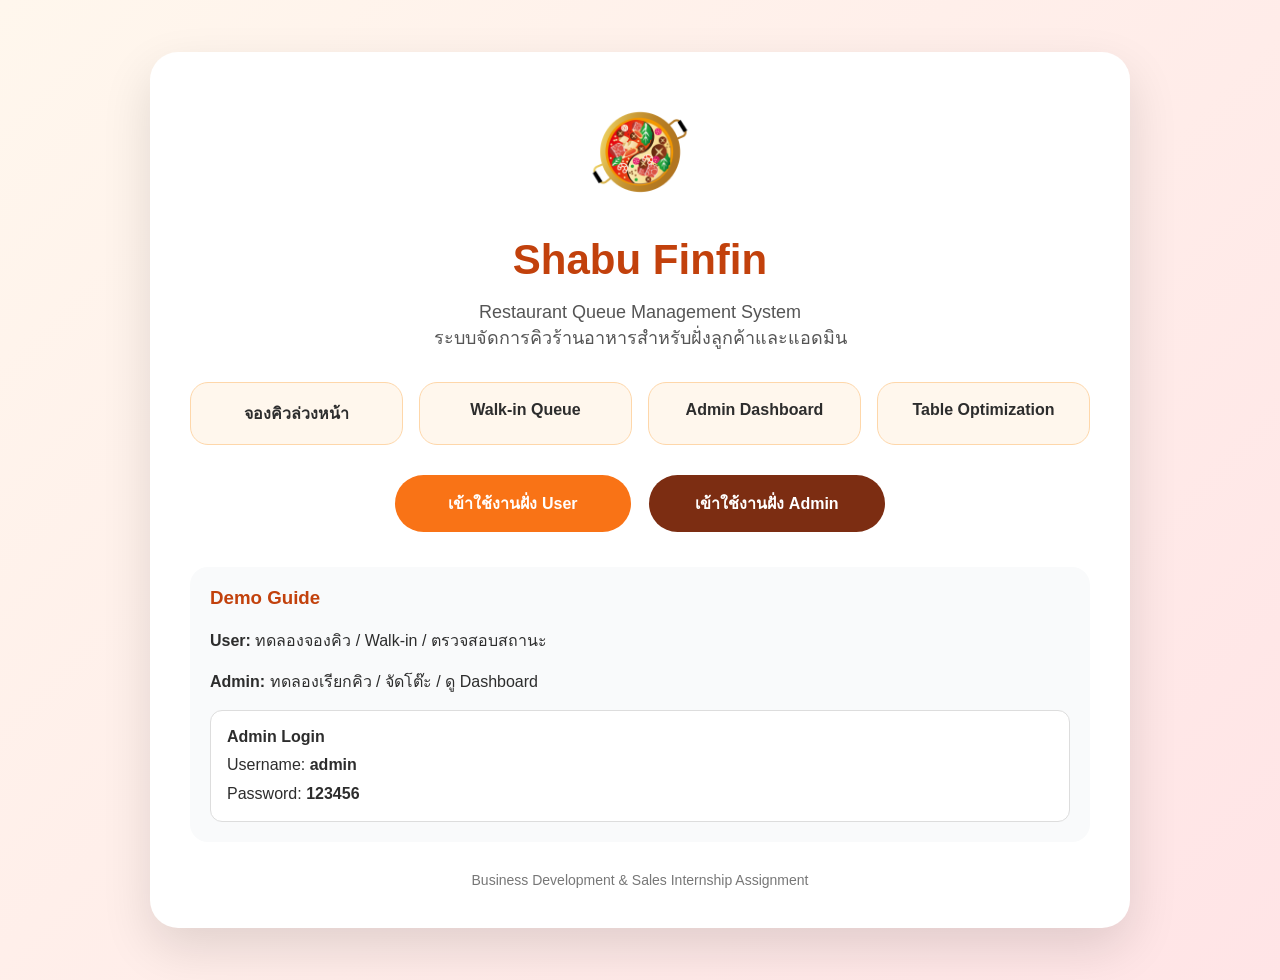
<file: index.html>
<!DOCTYPE html>
<html lang="th">
<head>
  <meta charset="UTF-8" />
  <meta name="viewport" content="width=device-width, initial-scale=1.0" />
  <title>Shabu Finfin Demo</title>

  <style>
    body {
      margin: 0;
      font-family: Arial, sans-serif;
      background: linear-gradient(135deg, #fff7ed, #ffe4e6);
      color: #2d2d2d;
    }

    .container {
      min-height: 100vh;
      display: flex;
      justify-content: center;
      align-items: center;
      padding: 40px 20px;
    }

    .card {
      width: 100%;
      max-width: 900px;
      background: white;
      border-radius: 28px;
      padding: 40px;
      box-shadow: 0 20px 50px rgba(0,0,0,0.12);
      text-align: center;
    }

    .logo {
      width: 120px;
      height: 120px;
      object-fit: contain;
      margin-bottom: 10px;
    }

    h1 {
      font-size: 42px;
      margin: 10px 0;
      color: #c2410c;
    }

    .subtitle {
      font-size: 18px;
      color: #555;
      margin-bottom: 30px;
    }

    .highlight {
      display: grid;
      grid-template-columns: repeat(auto-fit, minmax(180px, 1fr));
      gap: 16px;
      margin: 30px 0;
    }

    .box {
      background: #fff7ed;
      border: 1px solid #fed7aa;
      border-radius: 18px;
      padding: 18px;
      font-weight: bold;
    }

    .buttons {
      display: flex;
      justify-content: center;
      gap: 18px;
      flex-wrap: wrap;
      margin-top: 30px;
    }

    .btn {
      text-decoration: none;
      padding: 16px 28px;
      border-radius: 999px;
      font-weight: bold;
      transition: 0.2s;
      min-width: 180px;
      display: inline-block;
    }

    .btn-user {
      background: #f97316;
      color: white;
    }

    .btn-admin {
      background: #7c2d12;
      color: white;
    }

    .btn:hover {
      transform: translateY(-3px);
      box-shadow: 0 10px 20px rgba(0,0,0,0.15);
    }

    .demo-guide {
      margin-top: 35px;
      padding: 20px;
      background: #f9fafb;
      border-radius: 18px;
      text-align: left;
    }

    .demo-guide h3 {
      margin-top: 0;
      color: #c2410c;
    }

    .account {
      background: white;
      padding: 12px 16px;
      border-radius: 12px;
      border: 1px solid #ddd;
      margin-top: 10px;
      line-height: 1.8;
    }

    footer {
      margin-top: 30px;
      font-size: 14px;
      color: #777;
    }

    @media (max-width: 600px) {
      h1 {
        font-size: 32px;
      }

      .card {
        padding: 28px 20px;
      }
    }
  </style>
</head>

<body>
  <div class="container">
    <div class="card">
      <img src="shabu.png" alt="Shabu Finfin Logo" class="logo" />

      <h1>Shabu Finfin</h1>
      <p class="subtitle">
        Restaurant Queue Management System<br />
        ระบบจัดการคิวร้านอาหารสำหรับฝั่งลูกค้าและแอดมิน
      </p>

      <div class="highlight">
        <div class="box">จองคิวล่วงหน้า</div>
        <div class="box">Walk-in Queue</div>
        <div class="box">Admin Dashboard</div>
        <div class="box">Table Optimization</div>
      </div>

      <div class="buttons">
        <a href="user.html" class="btn btn-user">เข้าใช้งานฝั่ง User</a>
        <a href="admin.html" class="btn btn-admin">เข้าใช้งานฝั่ง Admin</a>
      </div>

      <div class="demo-guide">
        <h3>Demo Guide</h3>
        <p><strong>User:</strong> ทดลองจองคิว / Walk-in / ตรวจสอบสถานะ</p>
        <p><strong>Admin:</strong> ทดลองเรียกคิว / จัดโต๊ะ / ดู Dashboard</p>

        <div class="account">
          <strong>Admin Login</strong><br />
          Username: <strong>admin</strong><br />
          Password: <strong>123456</strong>
        </div>
      </div>

      <footer>
        Business Development & Sales Internship Assignment
      </footer>
    </div>
  </div>
</body>
</html>
</file>
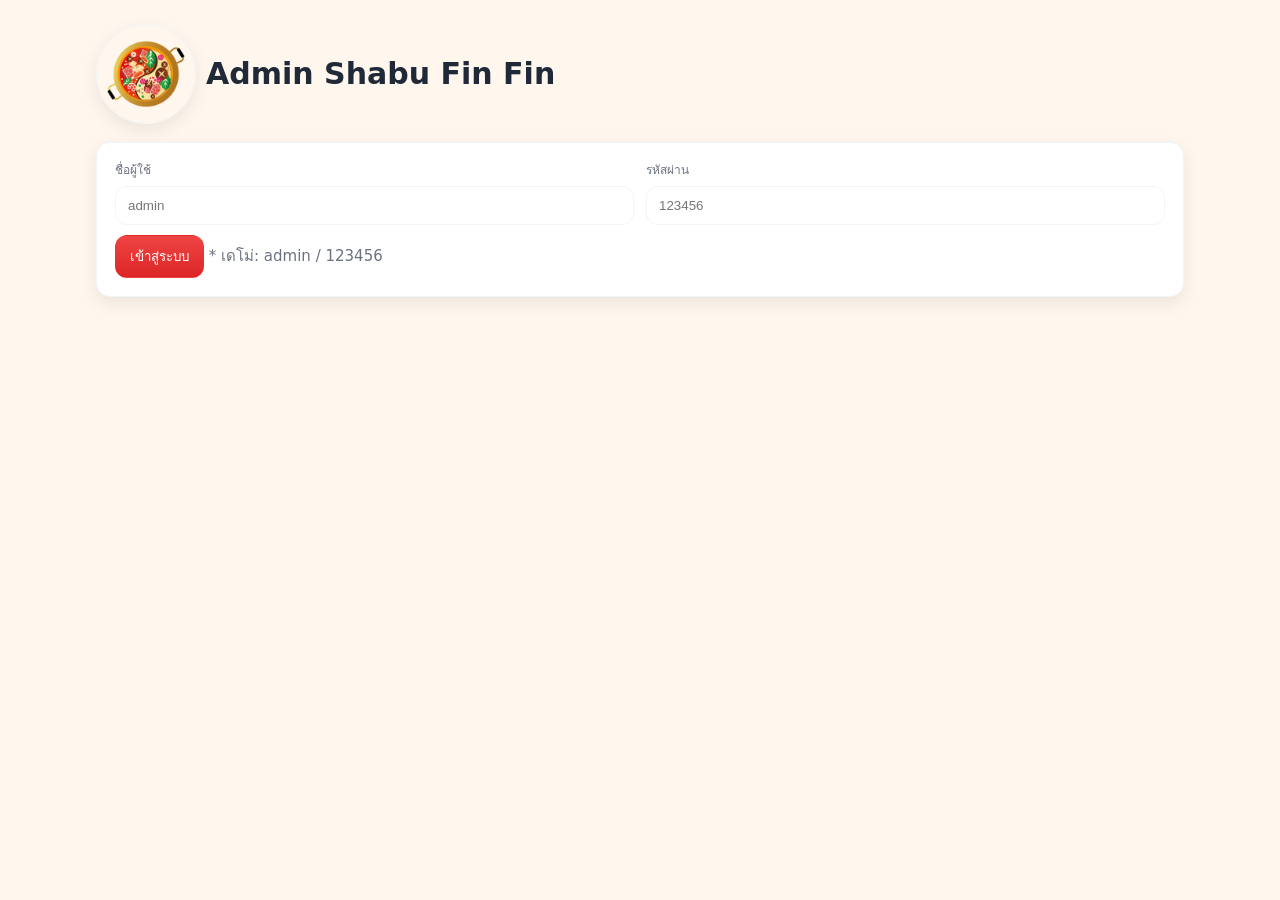
<file: admin.html>
<!DOCTYPE html>
<html lang="th">
<head>
  <meta charset="UTF-8" />
  <title>Admin | จัดการคิวร้านอาหาร</title>
  <meta name="viewport" content="width=device-width, initial-scale=1.0" />
  <link rel="stylesheet" href="style.css" />
</head>
<body>
<div class="container" id="app">

  <div class="header">
    <div class="brand">
      <img class="logo" src="shabu.png" alt="Shabu / BBQ Logo" />
      <h1>Admin Shabu Fin Fin</h1>
    </div>
    <div class="flex">
      <button class="btn bad" id="btnLogout" style="display:none">ออกจากระบบ</button>
    </div>
  </div>

  <!-- Login -->
  <div class="card" id="loginBox" aria-live="polite">
    <div class="row">
      <div>
        <label for="u">ชื่อผู้ใช้</label>
        <input id="u" class="input" placeholder="admin" autocomplete="username" />
      </div>
      <div>
        <label for="p">รหัสผ่าน</label>
        <input id="p" class="input" type="password" placeholder="123456" autocomplete="current-password" />
      </div>
    </div>
    <div style="margin-top:10px">
      <button class="btn primary" id="btnLogin">เข้าสู่ระบบ</button>
      <span class="help">* เดโม่: admin / 123456</span>
    </div>
  </div>

  <!-- Dashboard -->
  <div id="dash" style="display:none" aria-live="polite">
    <div class="grid cols-3">
      <div class="card">
        <div class="kv"><div>ลูกค้าทั้งหมดวันนี้</div><div class="badge" id="st_total">0</div></div>
        <div class="kv"><div>กำลังรอ</div><div class="badge warn" id="st_waiting">0</div></div>
        <div class="kv"><div>เสิร์ฟแล้ว</div><div class="badge ok" id="st_served">0</div></div>
        <div class="kv"><div>ยกเลิก</div><div class="badge bad" id="st_cancel">0</div></div>
        <div class="kv"><div>เวลารอเฉลี่ย</div><div class="badge" id="st_avg">0 นาที</div></div>
      </div>

      <div class="card">
        <div class="flex">
          <button class="btn ok" id="btnNext">📢 เรียกคิวถัดไป</button>
          <button class="btn" id="btnExport">⬇️ ส่งออก CSV</button>
        </div>
        <p class="small">ระบบจะพยายามจัดโต๊ะให้พอดีกับจำนวนลูกค้า (Reservation มาก่อน Walk-in)</p>
        <div id="lastCalled" class="small" aria-live="polite"></div>
        <hr />
        <!-- ตั้งค่าเวลาต่อโต๊ะ -->
        <div class="flex" style="gap:8px">
          <input id="svcMins" class="input" type="number" min="15" max="240" placeholder="เวลาต่อโต๊ะ (นาที)">
          <button class="btn" id="btnSvc">ตั้งค่าเวลา</button>
          <span class="small">ปัจจุบัน: <span id="svcNow"></span> นาที</span>
        </div>
        <!-- ตั้งค่า Hold นาที -->
        <div class="flex" style="gap:8px; margin-top:8px">
          <input id="holdMins" class="input" type="number" min="1" max="30" placeholder="เวลารอรับโต๊ะ (นาที)">
          <button class="btn" id="btnHold">ตั้งค่า Hold</button>
          <span class="small">ปัจจุบัน: <span id="holdNow"></span> นาที</span>
        </div>
      </div>

      <div class="card">
        <div class="input-inline">
          <input class="input" id="qName" placeholder="ค้นหาชื่อ" />
          <input class="input" id="qDate" type="date" />
          <button class="btn" id="btnSearch">ค้นหา</button>
        </div>
        <div id="searchOut" class="small" style="margin-top:8px;opacity:.8"></div>
        <div id="searchTableWrap" style="margin-top:8px"></div>
      </div>
    </div>

    <div class="grid cols-2" style="margin-top:12px">
      <!-- Queue list -->
      <div class="card">
        <div class="flex"><h3 style="margin:0">คิวที่กำลังรอ</h3><span class="right help">คลิกปุ่มสำหรับจัดการ</span></div>
        <table class="table" id="tblQueue">
          <thead><tr><th>#</th><th>ประเภท</th><th>ชื่อ</th><th>คน</th><th>เวลาที่ต้องการ/มาถึง</th><th></th></tr></thead>
          <tbody></tbody>
        </table>
      </div>

      <!-- Tables -->
      <div class="card">
        <div class="flex"><h3 style="margin:0">โต๊ะ</h3><span class="right help">กด “นั่งโต๊ะ” เมื่อผู้ใช้มาถึง, “ทำบิล/โต๊ะว่าง” เมื่อเสร็จสิ้น</span></div>
        <div id="tables" class="grid cols-2"></div>
      </div>
    </div>

    <div class="card" style="margin-top:12px">
      <h3>ประวัติวันนี้ (จบแล้ว)</h3>
      <table class="table" id="tblHistory">
        <thead><tr><th>เวลา</th><th>ชื่อ</th><th>ประเภท</th><th>สถานะ</th><th>คน</th><th>โต๊ะ</th><th>ยอดรวม</th></tr></thead>
        <tbody></tbody>
      </table>
    </div>
  </div>
</div>

<!-- Core app -->
<script src="queue.js"></script>

<script>
/* ====== โค้ดหน้า Admin เดิม (ไม่ตัดทอน) — เหมือนเวอร์ชันก่อนหน้า ยกเว้นปุ่ม "ทำบิล" มีอยู่แล้ว ====== */
document.addEventListener('DOMContentLoaded', () => {
  const loginBox = document.getElementById('loginBox');
  const dash = document.getElementById('dash');
  const btnLogout = document.getElementById('btnLogout');
  const btnLogin = document.getElementById('btnLogin');
  const btnNext = document.getElementById('btnNext');
  const btnExport = document.getElementById('btnExport');
  const btnSearch = document.getElementById('btnSearch');
  const qName = document.getElementById('qName');
  const qDate = document.getElementById('qDate');
  const lastCalled = document.getElementById('lastCalled');
  const searchOut = document.getElementById('searchOut');
  const searchTableWrap = document.getElementById('searchTableWrap');

  const svcMins = document.getElementById('svcMins');
  const btnSvc = document.getElementById('btnSvc');
  const svcNow = document.getElementById('svcNow');

  const holdMins = document.getElementById('holdMins');
  const btnHold = document.getElementById('btnHold');
  const holdNow = document.getElementById('holdNow');

  function gate(){
    if(QueueApp.isAdmin()){
      loginBox.style.display='none';
      dash.style.display='block';
      btnLogout.style.display='inline-flex';
      svcNow.textContent = QueueApp.getServiceLimit();
      holdNow.textContent = QueueApp.getHoldLimit();
      renderAll();
    }else{
      loginBox.style.display='block';
      dash.style.display='none';
      btnLogout.style.display='none';
    }
  }
  gate();

  btnLogin.onclick = ()=>{
    const u = (document.getElementById('u').value||'').trim();
    const p = (document.getElementById('p').value||'').trim();
    const res = QueueApp.adminLogin({username:u, password:p});
    if(res.ok){ gate(); } else alert(res.msg||'เข้าสู่ระบบไม่สำเร็จ');
  };
  btnLogout.onclick = ()=>{ QueueApp.adminLogout(); gate(); };

  btnSvc.onclick = ()=>{
    const v = parseInt(svcMins.value||'',10);
    const n = QueueApp.setServiceLimit(v);
    svcNow.textContent = n;
    alert(`ตั้งเวลาต่อโต๊ะ = ${n} นาที`);
  };
  btnHold.onclick = ()=>{
    const v = parseInt(holdMins.value||'',10);
    const n = QueueApp.setHoldLimit(v);
    holdNow.textContent = n;
    alert(`ตั้งเวลา Hold = ${n} นาที`);
  };

  btnNext.onclick = ()=>{
    const r = QueueApp.nextQueue();
    if(!r.ok){
      if(r.reason==='NO_TABLE') alert('ยังไม่มีโต๊ะว่างสำหรับจำนวนคนคิวถัดไป');
      else alert('ไม่มีคิวที่เรียกได้ตอนนี้');
      return;
    }
    const it = r.item;
    const when = new Date(it.type==='reservation'? it.requestedTime : it.checkInTime).toLocaleTimeString();
    lastCalled.textContent = `เรียกคุณ ${it.name} (${it.type==='reservation'?'จอง':'Walk-in'} ${when}) → จองโต๊ะ ${it.tableId} ชั่วคราว (${QueueApp.getHoldLimit()} นาที) – สถานะ: เรียกแล้ว`;
    QueueApp.beep();
    renderAll();
  };

  btnExport.onclick = ()=>QueueApp.exportCSV();

  btnSearch.onclick = ()=>{
    const name = qName.value.trim().toLowerCase();
    const date = qDate.value;
    const d = QueueApp.load();
    const arr = [...d.items, ...d.history].filter(it=>{
      const byName = name? (it.name||'').toLowerCase().includes(name): true;
      const byDate = date? (it.createdAt||'').slice(0,10)===date : true;
      return byName && byDate;
    });
    searchOut.textContent = `พบ ${arr.length} รายการ`;

    if(arr.length){
      const rows = arr.slice(0,30).map(it=>`
        <tr>
          <td>${QueueApp.esc(it.type)}</td>
          <td>${QueueApp.esc(it.name)}</td>
          <td>${it.party}</td>
          <td>${QueueApp.esc(it.status||'-')}</td>
          <td>${new Date(it.createdAt||it.requestedTime||Date.now()).toLocaleString()}</td>
        </tr>
      `).join('');
      searchTableWrap.innerHTML = `
        <table class="table">
          <thead><tr><th>ประเภท</th><th>ชื่อ</th><th>คน</th><th>สถานะ</th><th>เวลา</th></tr></thead>
          <tbody>${rows}</tbody>
        </table>
        <p class="small">แสดงสูงสุด 30 รายการ</p>
      `;
    }else{
      searchTableWrap.innerHTML = '';
    }
  };

  function renderStats(){
    const s = QueueApp.stats();
    document.getElementById('st_total').textContent = s.total;
    document.getElementById('st_waiting').textContent = s.waiting;
    document.getElementById('st_served').textContent = s.served;
    document.getElementById('st_cancel').textContent = s.cancelled;
    document.getElementById('st_avg').textContent = `${s.avgWait} นาที`;
  }

  function renderTables(){
    const wrap = document.getElementById('tables');
    const t = QueueApp.tables();
    wrap.innerHTML = t.map(x=>{
      const occ = QueueApp.getActiveByTable(x.id);
      const isBusy = x.busy || !!occ;

      let timeRow = '';
      if(occ && occ.status==='seated' && occ.expiresAt){
        const left = new Date(occ.expiresAt).getTime() - Date.now();
        const low  = left <= 10*60000;
        timeRow = `
          <div class="kv">
            <div>เวลาคงเหลือ</div>
            <div class="badge ${low?'bad':'warn'}">${QueueApp.msToMinSec(left)}</div>
          </div>`;
      }else if(occ && occ.status==='called' && occ.callExpireAt){
        const left = new Date(occ.callExpireAt).getTime() - Date.now();
        const low  = left <= 2*60000;
        timeRow = `
          <div class="kv">
            <div>เวลารอรับโต๊ะ</div>
            <div class="badge ${low?'bad':'warn'}">${QueueApp.msToMinSec(left)}</div>
          </div>`;
      }

      let subline = '';
      if (occ) {
  if (occ.status === 'seated') {
    subline = `<div class="small">นั่งแล้ว: ${QueueApp.esc(occ.name)} (${occ.party} คน)</div>`;
  } else if (occ.status === 'called') {
    subline = `<div class="small">เรียกแล้ว: ${QueueApp.esc(occ.name)} (${occ.party} คน)</div>`;
  } else if (occ.status === 'awaiting_payment') {
    subline = `<div class="small">หมดเวลาแล้ว — รอทำบิล: ${QueueApp.esc(occ.name)} (${occ.party} คน)</div>`;
  }
}


      let buttons = '';
if(occ){
  if(occ.status==='called'){
    buttons = `
      <button class="btn ok small" onclick="seatByTable('${x.id}')">นั่งโต๊ะ</button>
      <button class="btn warn small" onclick="uncall('${x.id}')">ยกเลิกการเรียก</button>
    `;
  }else if(occ.status==='seated'){
    buttons = `
      <button class="btn small" onclick="extend('${x.id}',15)">+15 นาที</button>
      <button class="btn ok" onclick="checkout('${x.id}')">ทำบิล</button>
      <button class="btn bad" onclick="free('${x.id}')">โต๊ะว่าง</button>
    `;
  }else if(occ.status==='awaiting_payment'){
    // <<-- กรณีหมดเวลาแล้ว ต้อง “ทำบิล” ก่อนถึงจะเข้า history
    buttons = `
      <button class="btn ok" onclick="checkout('${x.id}')">ทำบิล</button>
      <button class="btn bad" onclick="free('${x.id}')">โต๊ะว่าง</button>
    `;
  }
}else{
  buttons = `<button class="btn" onclick="noop()">—</button>`;
}


      return `
        <div class="card">
          <div class="flex">
            <strong>${QueueApp.esc(x.name)}</strong>
            <span class="badge right">${x.capacity} ที่นั่ง</span>
          </div>
          <div class="kv">
            <div>สถานะ</div>
            <div class="badge ${isBusy?'warn':'ok'}">${isBusy?'ไม่ว่าง':'ว่าง'}</div>
          </div>
          ${subline}
          ${timeRow}
          <div class="flex">${buttons}</div>
        </div>`;
    }).join('');
  }

  window.extend = (tableId, mins=15)=>{ QueueApp.extendSeat(tableId, mins); renderAll(); };
  window.free = (id)=>{
    const occ = QueueApp.getActiveByTable(id);
    if(occ){
      if(confirm('ยืนยัน “เสร็จสิ้น/โต๊ะว่าง” สำหรับลูกค้าชุดนี้?')){
        QueueApp.complete(occ.id);
        renderAll();
      }
    }else{
      QueueApp.freeTable(id);
      renderAll();
    }
  };
  window.noop = ()=>{};
  window.seatByTable = (tableId)=>{ QueueApp.seatByTable(tableId); renderAll(); };
  window.uncall = (tableId)=>{ 
    if(confirm('ยกเลิกการเรียกคิวนี้และคืนโต๊ะ?')){ QueueApp.uncallTable(tableId); renderAll(); }
  };

  function renderQueue(){
    const q = QueueApp.getWaitingSorted();
    const tbody = document.querySelector('#tblQueue tbody');
    tbody.innerHTML = q.map((it,i)=>`
      <tr>
        <td>${i+1}</td>
        <td>${it.type==='reservation'?'จอง':'Walk-in'}</td>
        <td>${QueueApp.esc(it.name)}</td>
        <td>${it.party}</td>
        <td>${new Date(it.type==='reservation'?it.requestedTime:it.checkInTime).toLocaleString()}</td>
        <td class="flex">
          <button class="btn ok small" onclick="seat('${it.id}')">นั่งโต๊ะ</button>
          <button class="btn ok small" onclick="completeItem('${it.id}')">เสร็จสิ้น</button>
          <button class="btn bad small" onclick="cancelItem('${it.id}')">ยกเลิก</button>
          <button class="btn warn small" onclick="noshow('${it.id}')">No-show</button>
          <button class="btn small" onclick="requeue('${it.id}')">ย้ายไปท้ายคิว</button>
        </td>
      </tr>
    `).join('');

    const future = QueueApp.futureReservationsCount ? QueueApp.futureReservationsCount() : 0;
    const cardWrap = document.querySelector('#tblQueue').parentElement;
    const noteId = 'future-note';
    let note = document.getElementById(noteId);
    if(!note){
      note = document.createElement('div');
      note.id = noteId; note.className='small'; note.style.marginTop='6px';
      cardWrap.appendChild(note);
    }
    note.textContent = future>0 ? `มีคิวจองในอนาคต ${future} รายการ (จะแสดงในคิวเมื่อถึงวันนัด)` : '';

    const pending = QueueApp.todayReservationsPending ? QueueApp.todayReservationsPending() : [];
    const noteId2 = 'pending-note';
    let note2 = document.getElementById(noteId2);
    if(!note2){
      note2 = document.createElement('div');
      note2.id = noteId2; note2.className='small'; note2.style.marginTop='6px';
      cardWrap.appendChild(note2);
    }
    if(pending.length){
      const nextOne = pending[0];
      note2.textContent = `มีจองวันนี้ ${pending.length} รายการที่ยังไม่ถึงเวลารับสิทธิ์เรียก (ตัวถัดไป: ${new Date(nextOne.requestedTime).toLocaleTimeString()})`;
    }else{
      note2.textContent = '';
    }
  }

  window.seat = (id)=>{ const ok = QueueApp.markSeated(id); if(!ok){ alert('ยังไม่มีโต๊ะว่างที่พอดีกับจำนวนคนชุดนี้'); return; } renderAll(); };
  window.completeItem = (id)=>{ QueueApp.complete(id); renderAll(); };
  window.cancelItem = (id)=>{ if(confirm('ยืนยันยกเลิกคิว?')){ QueueApp.cancelItem(id,'admin'); renderAll(); } };
  window.noshow = (id)=>{ if(confirm('ยืนยัน No-show?')){ QueueApp.markNoShow(id); renderAll(); } };
  window.requeue = (id)=>{ const r=QueueApp.requeue(id); if(r) alert('ย้ายไปท้ายคิวเป็น Walk-in แล้ว'); renderAll(); };

  function renderHistory(){
    const d = QueueApp.load();
    const today = new Date().toISOString().slice(0,10);
    const finishedToday = d.history
      .filter(it => (it.completedAt || it.cancelledAt || it.noShowAt || it.createdAt || '').slice(0,10) === today)
      .sort((a,b)=> new Date(b.completedAt||b.cancelledAt||b.noShowAt||b.createdAt) - new Date(a.completedAt||a.cancelledAt||a.noShowAt||a.createdAt))
      .slice(0,20);
    const rows = finishedToday.map(it=>{
      const total = it.bill?.total!=null ? Number(it.bill.total).toLocaleString('th-TH',{minimumFractionDigits:2})+' ฿' : '-';
      return `
        <tr>
          <td>${new Date(it.completedAt||it.cancelledAt||it.noShowAt||it.createdAt).toLocaleTimeString()}</td>
          <td>${QueueApp.esc(it.name)}</td>
          <td>${it.type}</td>
          <td>${QueueApp.esc(it.status)}</td>
          <td>${it.party}</td>
          <td>${it.tableId || '-'}</td>
          <td>${total}</td>
        </tr>
      `;
    }).join('');
    document.querySelector('#tblHistory tbody').innerHTML = rows || `<tr><td colspan="7" class="small">ยังไม่มีประวัติ</td></tr>`;
  }

  function renderAll(){ renderStats(); renderTables(); renderQueue(); renderHistory(); }

  setInterval(()=>{
    if(QueueApp.isAdmin()){
      QueueApp.sweepCalled();
      QueueApp.sweepExpired();
      renderAll();
    }
  }, 1000);
});
</script>

<!-- Billing Modal (บุฟเฟต์อย่างเดียว) -->
<div id="billModal" style="
  display:none; position:fixed; inset:0; background:rgba(0,0,0,.35);
  z-index:9999; align-items:center; justify-content:center;">
  <div class="card" style="width:560px; max-width:92vw">
    <div class="flex">
      <h3 style="margin:0">🧾 ทำบิล</h3>
      <button class="btn right" id="billClose">ปิด</button>
    </div>
    <hr/>

    <div class="row">
      <div>
        <label>แพ็กเกจ</label>
        <input class="input" value="บุฟเฟต์ 90 นาที — 299/คน" disabled />
      </div>
      <div>
        <label>จำนวนลูกค้า (จากคิว)</label>
        <input id="billParty" class="input" type="number" min="1" value="2" disabled />
      </div>
    </div>

    <div class="row" style="margin-top:10px">
      <div>
        <label>เครื่องดื่มรีฟิล (29/คน)</label>
        <input id="billDrinks" class="input" type="number" min="0" value="0"/>
      </div>
      <div>
        <label>เพิ่มอื่นๆ (บาท)</label>
        <input id="billExtras" class="input" type="number" min="0" step="1" value="0"/>
      </div>
    </div>

    <div class="flex" style="margin-top:10px">
      <label class="flex" style="gap:6px">
        <input type="checkbox" id="billMember"/>
        เป็นสมาชิก (ลด 5%)
      </label>
      <span class="small">* ลด 5% จากยอดก่อน VAT</span>
    </div>

    <hr/>
    <div id="billSummary" class="small"></div>

    <div class="flex" style="margin-top:12px">
      <button class="btn ok" id="billSubmit">ยืนยันทำบิล & เสร็จสิ้น</button>
      <button class="btn" id="billRecalc">คำนวณใหม่</button>
    </div>
  </div>
</div>

<!-- Billing Script (บุฟเฟต์อย่างเดียว) -->
<script>
(function(){
  const VAT_RATE = 0.07;
  const PRICE = { buffetPerPerson: 299, drinkPerPerson: 29 };

  const billModal   = document.getElementById('billModal');
  const billClose   = document.getElementById('billClose');
  const billParty   = document.getElementById('billParty');
  const billDrinks  = document.getElementById('billDrinks');
  const billExtras  = document.getElementById('billExtras');
  const billMember  = document.getElementById('billMember');
  const billSummary = document.getElementById('billSummary');
  const billSubmit  = document.getElementById('billSubmit');
  const billRecalc  = document.getElementById('billRecalc');

  let _currentTableId = null;
  let _currentItem = null;

  function fmt(n){ return Number(n||0).toLocaleString('th-TH', {minimumFractionDigits:2, maximumFractionDigits:2}); }

  function calcDetail({party, drinksCount, extras, isMember}){
    const main = (party||0) * PRICE.buffetPerPerson;                 // บุฟเฟต์ 299/คน
    const drinks = (drinksCount||0) * PRICE.drinkPerPerson;          // รีฟิล 29/คน
    const subtotal = main + drinks + (Number(extras)||0);
    const discount = isMember ? subtotal * 0.05 : 0;                 // สมาชิก 5%
    const beforeVat = Math.max(0, subtotal - discount);
    const vat = beforeVat * VAT_RATE;                                // VAT 7%
    const total = beforeVat + vat;
    return {main, drinks, extras:Number(extras)||0, subtotal, discount, beforeVat, vat, total};
  }

  function renderSummary(){
    const party = Number(billParty.value||0);
    const drinksCount = Number(billDrinks.value||0);
    const extras = Number(billExtras.value||0);
    const isMember = billMember.checked;

    const s = calcDetail({party, drinksCount, extras, isMember});
    billSummary.innerHTML = `
      <div class="grid cols-2">
        <div>
          <div class="kv"><div>แพ็กเกจ</div><div class="badge">บุฟเฟต์ 299/คน</div></div>
          <div class="kv"><div>เมนูหลัก</div><div class="badge">${fmt(s.main)} ฿</div></div>
          <div class="kv"><div>เครื่องดื่ม</div><div class="badge">${fmt(s.drinks)} ฿</div></div>
          <div class="kv"><div>เพิ่มอื่นๆ</div><div class="badge">${fmt(s.extras)} ฿</div></div>
        </div>
        <div>
          <div class="kv"><div>ยอดก่อนส่วนลด</div><div class="badge">${fmt(s.subtotal)} ฿</div></div>
          <div class="kv"><div>ส่วนลดสมาชิก 5%</div><div class="badge ok">− ${fmt(s.discount)} ฿</div></div>
          <div class="kv"><div>ก่อน VAT</div><div class="badge">${fmt(s.beforeVat)} ฿</div></div>
          <div class="kv"><div>VAT 7%</div><div class="badge warn">${fmt(s.vat)} ฿</div></div>
          <hr/>
          <div class="kv"><div><strong>สุทธิ</strong></div><div class="badge">${fmt(s.total)} ฿</div></div>
        </div>
      </div>
    `;
    return s;
  }

  function openModalFor(tableId){
    _currentTableId = tableId;
    _currentItem = QueueApp.getActiveByTable(tableId);
    if(!_currentItem){ alert('ไม่พบข้อมูลโต๊ะนี้'); return; }
    billParty.value = _currentItem.party || 2;
    billDrinks.value = _currentItem.party || 0;
    billExtras.value = 0;
    billMember.checked = false;

    renderSummary();
    billModal.style.display='flex';
  }

  function closeModal(){
    billModal.style.display='none';
    _currentTableId = null;
    _currentItem = null;
  }

  billClose.onclick = closeModal;
  billRecalc.onclick = renderSummary;

  billSubmit.onclick = ()=>{
    if(!_currentItem){ return; }
    const detail = renderSummary();
    const bill = {
      tableId: _currentTableId,
      party: Number(billParty.value||0),
      drinksCount: Number(billDrinks.value||0),
      extras: Number(billExtras.value||0),
      isMember: billMember.checked,
      ...detail,
      vatRate: VAT_RATE,
      createdAt: new Date().toISOString(),
      pkg: 'buffet'  // เก็บระบุไว้เผื่ออนาคต
    };
    QueueApp.completeWithBill(_currentItem.id, bill);
    closeModal();
    if(typeof renderAll==='function') renderAll();
    alert(`ปิดบิลสำเร็จ — สุทธิ ${bill.total.toLocaleString('th-TH',{minimumFractionDigits:2})} บาท`);
  };

  window.checkout = openModalFor;
})();
</script>
</body>
</html>
</file>
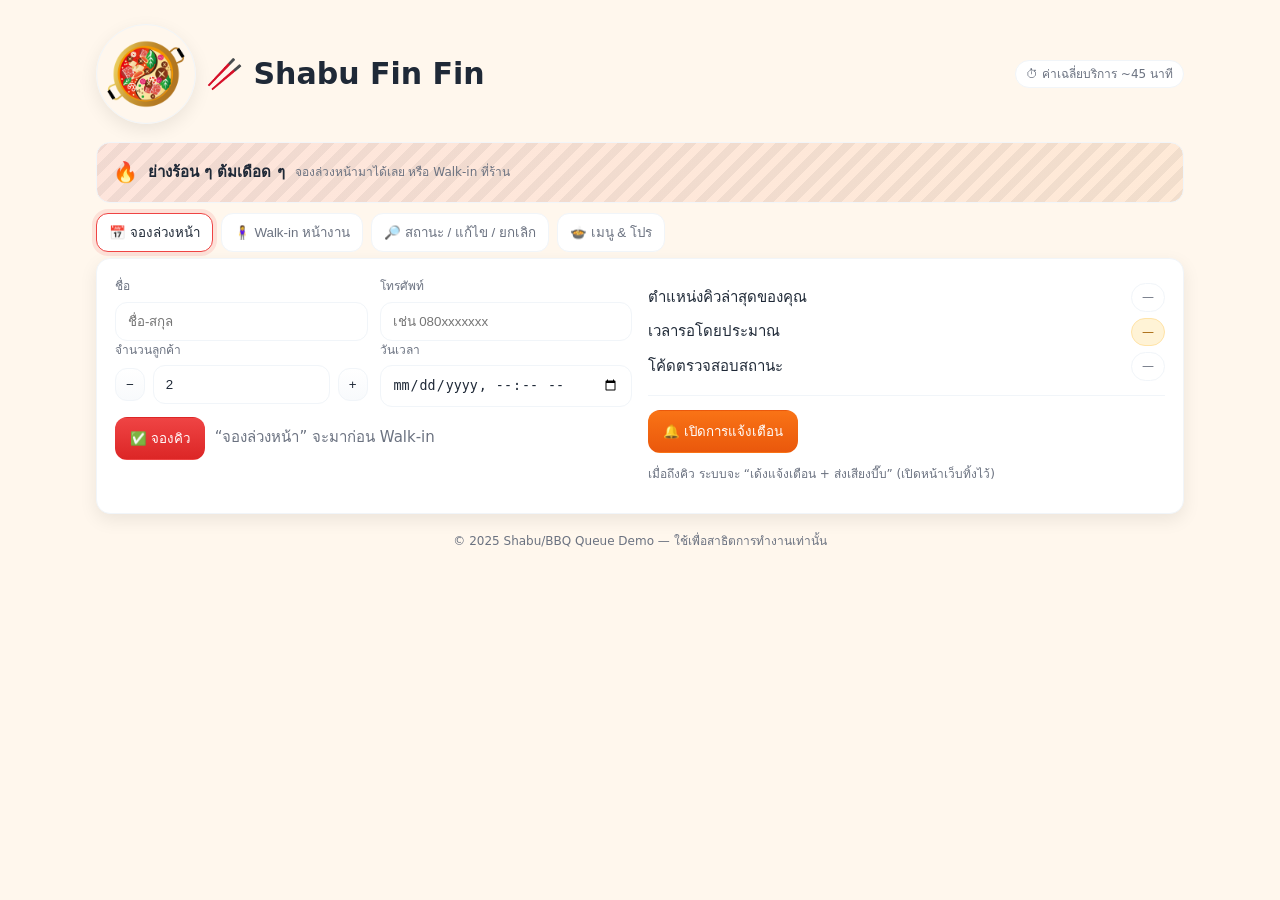
<file: user.html>
<!DOCTYPE html>
<html lang="th">
<head>
  <meta charset="UTF-8" />
  <title>Shabu/BBQ Queue | ผู้ใช้</title>
  <meta name="viewport" content="width=device-width, initial-scale=1.0" />
  <link rel="stylesheet" href="style.css" />
</head>
<body>

<!-- Toast container -->
<div id="toastWrap" class="toast-wrap" aria-live="polite"></div>

<div class="container">
  <div class="header">
    <div class="brand">
      <img class="logo" src="shabu.png" alt="Shabu / BBQ Logo" />
      <h1>🥢 Shabu Fin Fin</h1>
    </div>
    <div class="flex">
      <span class="badge">⏱ ค่าเฉลี่ยบริการ ~45 นาที</span>
    </div>
  </div>

  <div class="hero">
    <div class="emoji">🔥</div>
    <div class="title">ย่างร้อน ๆ ต้มเดือด ๆ</div>
    <span class="small">จองล่วงหน้ามาได้เลย หรือ Walk-in ที่ร้าน</span>
  </div>

  <div class="tabbar" role="tablist">
    <button class="tab active" data-tab="reserve" role="tab" aria-selected="true">📅 จองล่วงหน้า</button>
    <button class="tab" data-tab="walkin" role="tab" aria-selected="false">🧍‍♀️ Walk-in หน้างาน</button>
    <button class="tab" data-tab="mystatus" role="tab" aria-selected="false">🔎 สถานะ / แก้ไข / ยกเลิก</button>
    <button class="tab" data-tab="menu" role="tab" aria-selected="false">🍲 เมนู & โปร</button>
  </div>

  <!-- จองล่วงหน้า -->
  <div class="card" id="reserve" aria-live="polite">
    <div class="grid cols-2">
      <div>
        <div class="row">
          <div>
            <label for="r_name">ชื่อ</label>
            <input id="r_name" class="input" placeholder="ชื่อ-สกุล" />
          </div>
          <div>
            <label for="r_phone">โทรศัพท์</label>
            <input id="r_phone" class="input" placeholder="เช่น 080xxxxxxx" inputmode="tel" />
          </div>
        </div>
        <div class="row">
          <div>
            <label for="r_party">จำนวนลูกค้า</label>
            <div class="stepper">
              <button type="button" class="btn" id="r_dec">−</button>
              <input id="r_party" type="number" class="input" min="1" max="12" value="2" />
              <button type="button" class="btn" id="r_inc">+</button>
            </div>
          </div>
          <div>
            <label for="r_datetime">วันเวลา</label>
            <input id="r_datetime" type="datetime-local" class="input" />
          </div>
        </div>
        <div class="flex" style="margin-top:10px">
          <button class="btn primary" id="btnReserve">✅ จองคิว</button>
          <span class="help">“จองล่วงหน้า” จะมาก่อน Walk-in</span>
        </div>

        <div id="reserveTicket" class="ticket" style="display:none">
          <div class="head"><span class="emoji">🎫</span><strong>บัตรจองของคุณ</strong></div>
          <div class="grid">
            <div class="cell"><div class="label">ลำดับ</div><div id="rt_pos" class="value">-</div></div>
            <div class="cell"><div class="label">ETA</div><div id="rt_eta" class="value">- นาที</div></div>
            <div class="cell"><div class="label">โค้ด</div><div id="rt_code" class="value">-</div></div>
          </div>
        </div>
      </div>

      <div>
        <div class="kv"><div>ตำแหน่งคิวล่าสุดของคุณ</div><div id="lastPos" class="badge">—</div></div>
        <div class="kv"><div>เวลารอโดยประมาณ</div><div id="lastEta" class="badge warn">—</div></div>
        <div class="kv"><div>โค้ดตรวจสอบสถานะ</div><div id="lastCode" class="badge">—</div></div>
        <hr />
        <button class="btn accent" id="btnNotify">🔔 เปิดการแจ้งเตือน</button>
        <p class="small">เมื่อถึงคิว ระบบจะ “เด้งแจ้งเตือน + ส่งเสียงบี๊บ” (เปิดหน้าเว็บทิ้งไว้)</p>
      </div>
    </div>
  </div>

  <!-- Walk-in -->
  <div class="card" id="walkin" style="display:none" aria-live="polite">
    <div class="row">
      <div>
        <label for="w_name">ชื่อ</label>
        <input id="w_name" class="input" placeholder="ชื่อ-สกุล" />
      </div>
      <div>
        <label for="w_phone">โทรศัพท์</label>
        <input id="w_phone" class="input" placeholder="เช่น 080xxxxxxx" inputmode="tel" />
      </div>
    </div>
    <div class="row">
      <div>
        <label for="w_party">จำนวนลูกค้า</label>
        <div class="stepper">
          <button type="button" class="btn" id="w_dec">−</button>
          <input id="w_party" type="number" class="input" min="1" max="12" value="2" />
          <button type="button" class="btn" id="w_inc">+</button>
        </div>
      </div>
    </div>
    <div class="flex" style="margin-top:10px">
      <button class="btn primary" id="btnWalkin">📝 ลงชื่อเข้าคิว</button>
      <span class="help">Walk-in จะเรียงตามเวลามาถึง</span>
    </div>

    <div id="walkinTicket" class="ticket" style="display:none">
      <div class="head"><span class="emoji">🔥</span><strong>ลงชื่อสำเร็จ!</strong></div>
      <div class="grid">
        <div class="cell"><div class="label">ลำดับ</div><div id="wt_pos" class="value">-</div></div>
        <div class="cell"><div class="label">ETA</div><div id="wt_eta" class="value">- นาที</div></div>
        <div class="cell"><div class="label">โค้ด</div><div id="wt_code" class="value">-</div></div>
      </div>
      <div class="small" style="margin-top:6px">เก็บโค้ดไว้เพื่อตรวจสถานะหรือแจ้งหน้าร้าน</div>
    </div>
  </div>

  <!-- สถานะ / แก้ไข / ยกเลิก -->
  <div class="card" id="mystatus" style="display:none" aria-live="polite">
    <div class="input-inline">
      <input id="s_phone" class="input" placeholder="เบอร์โทร" inputmode="tel" />
      <input id="s_code" class="input" placeholder="โค้ด 6 หลัก" inputmode="numeric" />
      <button class="btn" id="btnCheck">ตรวจสอบ</button>
    </div>
    <div id="statusArea" style="margin-top:12px"></div>
  </div>

  <!-- เมนู & โปรโมชัน (เอาเฉพาะบุฟเฟต์) -->
  <div class="card" id="menu" style="display:none">
    <div class="grid cols-3">
      <div class="card">
        <div class="flex"><strong>BBQ บุฟเฟต์ 90 นาที</strong><span class="badge right">299.-</span></div>
        <p class="small">หมู/ไก่/ทะเล เติมไม่อั้น (ไม่รวมชีส)</p>
      </div>
      <div class="card">
        <div class="flex"><strong>โปรวันเกิด</strong><span class="badge right ok">ฟรี! เค้ก</span></div>
        <p class="small">แสดงบัตรประชาชนภายในเดือนเกิด</p>
      </div>
      <div class="card">
        <div class="flex"><strong>สมาชิก Shabu Fin Fin</strong><span class="badge right ok">ลด 5%</span></div>
        <p class="small">สมัครฟรีตอนชำระเงิน (เดโม่: ติ๊ก “สมาชิก” ตอนทำบิล)</p>
      </div>
    </div>
  </div>

  <footer>© 2025 Shabu/BBQ Queue Demo — ใช้เพื่อสาธิตการทำงานเท่านั้น</footer>
</div>

<script src="queue.js"></script>
<script>
/* ====== โค้ดหน้า User เดิม (ไม่มีส่วนชาบูแล้ว) ====== */
document.addEventListener('DOMContentLoaded', () => {
  const toastWrap = document.getElementById('toastWrap');
  function showToast({title, msg, icon='✅', type='success', timeout=5000}){
    const el = document.createElement('div');
    el.className = `toast ${type}`;
    el.innerHTML = `
      <div class="icon">${icon}</div>
      <div style="flex:1">
        <div class="title">${title}</div>
        ${msg? `<div class="meta">${msg}</div>`:''}
      </div>
      <div class="close" aria-label="ปิด">✖</div>
    `;
    toastWrap.appendChild(el);
    const remove = ()=>{ if(el.parentNode){ el.parentNode.removeChild(el);} };
    el.querySelector('.close').onclick = remove;
    setTimeout(remove, timeout);
  }
  const clamp = (v, min, max)=> Math.max(min, Math.min(max, v));

  document.querySelectorAll('.tab').forEach(t=>{
    t.onclick=()=>{
      document.querySelectorAll('.tab').forEach(x=>{
        x.classList.remove('active'); x.setAttribute('aria-selected','false');
      });
      t.classList.add('active'); t.setAttribute('aria-selected','true');
      ['reserve','walkin','mystatus','menu'].forEach(id=> document.getElementById(id).style.display='none');
      document.getElementById(t.dataset.tab).style.display='block';
    };
  });

  const r_name = document.getElementById('r_name');
  const r_phone = document.getElementById('r_phone');
  const r_party = document.getElementById('r_party');
  const r_inc = document.getElementById('r_inc');
  const r_dec = document.getElementById('r_dec');
  const r_datetime = document.getElementById('r_datetime');
  const btnReserve = document.getElementById('btnReserve');
  const lastPos = document.getElementById('lastPos');
  const lastEta = document.getElementById('lastEta');
  const lastCode = document.getElementById('lastCode');
  const btnNotify = document.getElementById('btnNotify');
  const reserveTicket = document.getElementById('reserveTicket');
  const rt_pos = document.getElementById('rt_pos');
  const rt_eta = document.getElementById('rt_eta');
  const rt_code = document.getElementById('rt_code');

  r_inc.onclick = ()=> r_party.value = clamp((parseInt(r_party.value||'0',10)+1),1,12);
  r_dec.onclick = ()=> r_party.value = clamp((parseInt(r_party.value||'0',10)-1),1,12);

  const w_name = document.getElementById('w_name');
  const w_phone = document.getElementById('w_phone');
  const w_party = document.getElementById('w_party');
  const w_inc = document.getElementById('w_inc');
  const w_dec = document.getElementById('w_dec');
  const btnWalkin = document.getElementById('btnWalkin');
  const walkinTicket = document.getElementById('walkinTicket');
  const wt_pos = document.getElementById('wt_pos');
  const wt_eta = document.getElementById('wt_eta');
  const wt_code = document.getElementById('wt_code');

  w_inc.onclick = ()=> w_party.value = clamp((parseInt(w_party.value||'0',10)+1),1,12);
  w_dec.onclick = ()=> w_party.value = clamp((parseInt(w_party.value||'0',10)-1),1,12);

  const s_phone = document.getElementById('s_phone');
  const s_code = document.getElementById('s_code');
  const btnCheck = document.getElementById('btnCheck');
  const statusArea = document.getElementById('statusArea');

  btnReserve.onclick = ()=>{
    const name=r_name.value.trim(), phone=r_phone.value.trim(), party=parseInt(r_party.value||'0',10);
    const dt = r_datetime.value? new Date(r_datetime.value): null;
    if(!name||!phone||!party||!dt){ showToast({title:'ข้อมูลไม่ครบ', msg:'กรุณากรอกชื่อ เบอร์ จำนวนคน และวันเวลา', icon:'⚠️', type:'info'}); return; }
    if(dt < new Date()){ showToast({title:'เวลาไม่ถูกต้อง', msg:'กรุณาเลือกวันเวลาในอนาคต', icon:'🕑', type:'info'}); return; }
    if(party < 1 || party > 12){ showToast({title:'จำนวนคน 1–12', icon:'👥', type:'info'}); return; }

    const item = QueueApp.addReservation({name, phone, party, timeISO: dt.toISOString()});
    const pos = QueueApp.positionOf(item.id);
    const eta = QueueApp.etaFor(item.id);

    lastPos.textContent = pos? `ลำดับที่ ${pos}`:'—';
    lastEta.textContent = `${eta} นาที (ประมาณ)`;
    lastCode.textContent = item.code;

    rt_pos.textContent = pos ?? '-';
    rt_eta.textContent = `${eta} นาที`;
    rt_code.textContent = item.code;
    reserveTicket.style.display = 'block';

    showToast({title:'จองสำเร็จ', msg:`โค้ดของคุณ: ${item.code}`, icon:'🎉', type:'success'});
    QueueApp.notify('จองสำเร็จ', `โค้ดของคุณ: ${item.code}`);
  };

  btnWalkin.onclick = ()=>{
    const name=w_name.value.trim(), phone=w_phone.value.trim(), party=parseInt(w_party.value||'0',10);
    if(!name||!phone||!party){ showToast({title:'ข้อมูลไม่ครบ', msg:'กรุณากรอกชื่อ เบอร์ และจำนวนคน', icon:'⚠️', type:'info'}); return; }
    if(party < 1 || party > 12){ showToast({title:'จำนวนคน 1–12', icon:'👥', type:'info'}); return; }

    const item = QueueApp.addWalkIn({name, phone, party});
    const pos = QueueApp.positionOf(item.id);
    const eta = QueueApp.etaFor(item.id);

    wt_pos.textContent = pos ?? '-';
    wt_eta.textContent = `${eta} นาที`;
    wt_code.textContent = item.code;
    walkinTicket.style.display = 'block';

    showToast({
      title:'ลงชื่อเข้าคิวสำเร็จ',
      msg:`คิวของคุณลำดับที่ ${pos} | โค้ด ${item.code} | ETA ~ ${eta} นาที`,
      icon:'🔥',
      type:'success'
    });
  };

  btnNotify.onclick = async ()=>{
    const perm = await QueueApp.enableNotifications();
    const ok = String(perm).toLowerCase()==='granted';
    showToast({title: ok?'เปิดการแจ้งเตือนแล้ว':'ยังไม่ได้เปิดการแจ้งเตือน', icon: ok?'🔔':'🔕', type: ok?'success':'info'});
  };

  btnCheck.onclick = renderStatus;
  function renderStatus(){
    const phone = s_phone.value.trim(), code=s_code.value.trim();
    const {current, history} = QueueApp.myItems(phone, code);
    const esc = QueueApp.esc;
    statusArea.innerHTML='';

    if(current.length===0 && history.length===0){
      statusArea.innerHTML='<p class="help">ไม่พบคิวของคุณ</p>'; 
      showToast({title:'ไม่พบคิว', icon:'🔎', type:'info'}); 
      return;
    }

    if(current.length){
      const list = current.map(it=>{
        const pos = it.status==='waiting' ? (QueueApp.positionOf(it.id)||'-') : '-';
        const eta = it.status==='waiting' ? `${QueueApp.etaFor(it.id)} นาที` : '-';
        return `
        <tr>
          <td>${it.type==='reservation'?'จอง':'Walk-in'}</td>
          <td>${esc(it.name)}</td>
          <td>${it.party}</td>
          <td>${esc(it.status)}</td>
          <td>${pos}</td>
          <td>${eta}</td>
        </tr>`;
      }).join('');
      statusArea.innerHTML += `
        <h3>คิวปัจจุบัน</h3>
        <table class="table">
          <thead><tr><th>ประเภท</th><th>ชื่อ</th><th>คน</th><th>สถานะ</th><th>ลำดับ</th><th>ETA</th></tr></thead>
          <tbody>${list}</tbody>
        </table>`;
    }
    if(history.length){
      const list2 = history.slice(-10).reverse().map(it=>`
        <tr>
          <td>${it.type}</td><td>${esc(it.name)}</td><td>${it.party}</td><td>${esc(it.status)}</td>
          <td>${new Date(it.createdAt).toLocaleString()}</td>
        </tr>
      `).join('');
      statusArea.innerHTML += `
        <h3>ประวัติล่าสุด</h3>
        <table class="table">
         <thead><tr><th>ประเภท</th><th>ชื่อ</th><th>คน</th><th>สถานะ</th><th>เวลา</th></tr></thead>
         <tbody>${list2}</tbody>
        </table>`;
    }
  }

  setInterval(()=>{
    const phone = (document.getElementById('s_phone').value||'').trim();
    const code = (document.getElementById('s_code').value||'').trim();
    if(!phone||!code) return;
    const {current} = QueueApp.myItems(phone, code);
    current.forEach(it=>{
      if(it.status==='called'){
        showToast({title:'ถึงคิวคุณแล้ว!', msg:`โต๊ะ: ${it.tableId||'-'}`, icon:'🥢', type:'success'});
        QueueApp.notify('ถึงคิวคุณแล้ว!', `โต๊ะ: ${it.tableId||'-'}`);
        QueueApp.beep();
      }
    });
  }, 4000);
});
</script>
</body>
</html>
</file>
<file: style.css>
/* ==== Shabu/BBQ Theme (Light + Auto Dark) ==== */
:root{
  --bg: #fff7ed;
  --card: #ffffff;
  --text: #1f2937;
  --muted: #6b7280;
  --border: #f1f5f9;
  --accent: #ef4444;
  --accent-2: #f97316;
  --ok: #16a34a;
  --warn: #f59e0b;
  --bad: #ef4444;
  --radius: 14px;
  --shadow: 0 6px 18px rgba(0,0,0,.08);
  --ring: 0 0 0 4px rgba(239,68,68,.12);
}

@media (prefers-color-scheme: dark){
  :root{
    --bg:#0b0f15;
    --card:#0f172a;
    --text:#e5e7eb;
    --muted:#94a3b8;
    --border:#1e293b;
    --accent:#fb7185;
    --accent-2:#fb923c;
    --shadow: 0 8px 22px rgba(0,0,0,.35);
    --ring: 0 0 0 4px rgba(251,146,60,.18);
  }
}

*{box-sizing:border-box}
html,body{
  margin:0; padding:0; background:var(--bg); color:var(--text);
  font: 15px/1.55 ui-sans-serif, system-ui, "Inter", "Segoe UI", Arial, sans-serif;
  -webkit-font-smoothing: antialiased; -moz-osx-font-smoothing: grayscale;
}
a{color:var(--accent); text-decoration:none}
a:hover{text-decoration:underline}

.container{max-width:1120px; margin:24px auto; padding:0 16px}

/* ===== Hero/Brand ===== */
.header{
  display:flex; align-items:center; justify-content:space-between;
  margin:8px 0 18px; position:relative;
}
.brand { display:flex; align-items:center; gap:10px; }
.brand .logo{
  width:100px; height:100px; border-radius:80px; object-fit:cover; display:block;
  box-shadow: var(--shadow); border:1px solid var(--border);
}
.hero {
  width:100%; border-radius: var(--radius); padding:14px 16px;
  background:
    repeating-linear-gradient(135deg, rgba(0,0,0,.05) 0 8px, transparent 8px 16px),
    linear-gradient(90deg, rgba(239,68,68,.10), rgba(249,115,22,.10));
  border:1px solid var(--border); display:flex; align-items:center; gap:10px;
}
.hero .emoji{font-size:20px}
.hero .title{font-weight:700}

/* ===== Cards / Grid ===== */
.card{
  background:var(--card);
  border:1px solid var(--border);
  border-radius:var(--radius);
  padding:18px;
  box-shadow:var(--shadow);
}

.grid{display:grid; gap:16px}
.grid.cols-2{grid-template-columns:repeat(2,1fr)}
.grid.cols-3{grid-template-columns:repeat(3,1fr)}
@media (max-width:900px){.grid.cols-2,.grid.cols-3{grid-template-columns:1fr}}

.row{display:grid; grid-template-columns:1fr 1fr; gap:12px}
@media (max-width:700px){.row{grid-template-columns:1fr}}

label{font-size:12px; color:var(--muted); display:block; margin-bottom:6px}

.input, select, .time, .date{
  width:100%; padding:11px 12px; border-radius:12px;
  border:1px solid var(--border); background:transparent; color:var(--text);
  outline:none; transition: border-color .15s, box-shadow .15s, transform .03s;
}
.input:focus, select:focus{
  border-color: var(--accent);
  box-shadow: var(--ring);
}

.input-inline{display:flex; gap:10px; flex-wrap:wrap}
.small{font-size:12px; color:var(--muted)}
.help{color:var(--muted)}
.right{margin-left:auto}
.flex{display:flex; gap:10px; align-items:center}

.btn{
  display:inline-flex; align-items:center; gap:8px;
  padding:10px 14px; border-radius:12px; border:1px solid var(--border);
  background:linear-gradient(180deg, #fff, #f8fafc); color:var(--text); cursor:pointer;
  transition: transform .06s ease, box-shadow .15s, background .15s, border-color .15s;
}
.btn:hover{transform:translateY(-1px); box-shadow:var(--shadow)}
.btn:active{transform:none}
.btn.primary{background:linear-gradient(180deg, var(--accent), #dc2626); color:#fff; border-color:transparent}
.btn.ok{background:#e7f6ec; border-color:#b7e2c4; color:#117a34}
.btn.warn{background:#fff3d6; border-color:#ffe3a6; color:#a46206}
.btn.bad{background:#ffe5e5; border-color:#ffc9c9; color:#b71c1c}
.btn.accent{ background: linear-gradient(180deg, var(--accent-2), #ea580c); color:#fff; border-color: transparent; }

/* Steppers */
.stepper{display:flex; align-items:center; gap:8px}
.stepper .btn{padding:8px 10px}

/* Tabs */
.tabbar{display:flex; gap:8px; flex-wrap:wrap; margin:10px 0 6px}
.tab{
  padding:8px 12px; border-radius:12px; border:1px solid var(--border);
  background:var(--card); cursor:pointer; color:var(--muted);
}
.tab.active{ color:var(--text); border-color:var(--accent); box-shadow: var(--ring) }

/* Badges */
.badge{
  padding:4px 10px; border-radius:999px; font-size:12px; border:1px solid var(--border);
  background:var(--card); color:var(--muted);
}
.badge.ok{background:#e7f6ec; color:#117a34; border-color:#b7e2c4}
.badge.warn{background:#fff3d6; color:#a46206; border-color:#ffe3a6}
.badge.bad{background:#ffe5e5; color:#b71c1c; border-color:#ffc9c9}

/* Tables */
.table{width:100%; border-collapse:separate; border-spacing:0 8px}
.table th{
  text-align:left; font-size:12px; color:var(--muted); padding:6px 8px;
  border-bottom:1px solid var(--border); text-transform:uppercase; letter-spacing:.3px;
}
.table td{
  padding:10px 8px; background: var(--card);
  border:1px solid var(--border); border-left:0; border-right:0;
}
.table tr td:first-child{border-left:1px solid var(--border); border-top-left-radius:12px; border-bottom-left-radius:12px}
.table tr td:last-child{border-right:1px solid var(--border); border-top-right-radius:12px; border-bottom-right-radius:12px}

.kv{display:flex; align-items:center; justify-content:space-between; margin:6px 0}
hr{border:0; border-top:1px solid var(--border); margin:14px 0}
footer{color:var(--muted); text-align:center; margin:18px 0; font-size:12px}

/* Cards inside cards */
.card .card{box-shadow:none}

/* ===== Toast / Inline Alert ===== */
.toast-wrap{
  position:fixed; right:18px; top:18px; z-index:9999;
  display:flex; flex-direction:column; gap:10px;
}
.toast{
  min-width:260px; max-width:360px;
  background:var(--card);
  border:1px solid var(--border);
  box-shadow:var(--shadow);
  border-radius:16px; padding:14px 14px 12px;
  display:flex; gap:10px; align-items:flex-start;
  animation: slideIn .18s ease-out;
}
.toast .icon{font-size:18px; line-height:1.1}
.toast .title{font-weight:700}
.toast .close{margin-left:auto; cursor:pointer; opacity:.6}
.toast .meta{color:var(--muted); font-size:12px; margin-top:4px}
@keyframes slideIn{from{transform:translateY(-8px); opacity:0}to{transform:translateY(0); opacity:1}}
.toast.success{border-color:#b7e2c4; background:linear-gradient(180deg,#f5fff7,#ffffff)}
.toast.info{border-color:#ffe3a6; background:linear-gradient(180deg,#fff8e6,#ffffff)}

/* Inline ticket card */
.ticket{
  margin-top:12px;
  border:1px dashed var(--accent-2);
  background:linear-gradient(180deg, rgba(249,115,22,.08), #fff);
  border-radius:16px; padding:12px;
}
.ticket .head{display:flex; align-items:center; gap:10px; margin-bottom:6px}
.ticket .head .emoji{font-size:18px}
.ticket .grid{display:grid; grid-template-columns:repeat(3,1fr); gap:8px}
.ticket .cell{background:var(--card); border:1px solid var(--border); border-radius:10px; padding:8px; text-align:center}
.ticket .label{font-size:11px; color:var(--muted)}
.ticket .value{font-size:16px; font-weight:700}

/* Reduce motion */
@media (prefers-reduced-motion: reduce){
  .btn,.toast{transition:none; animation:none}
}
</file>
